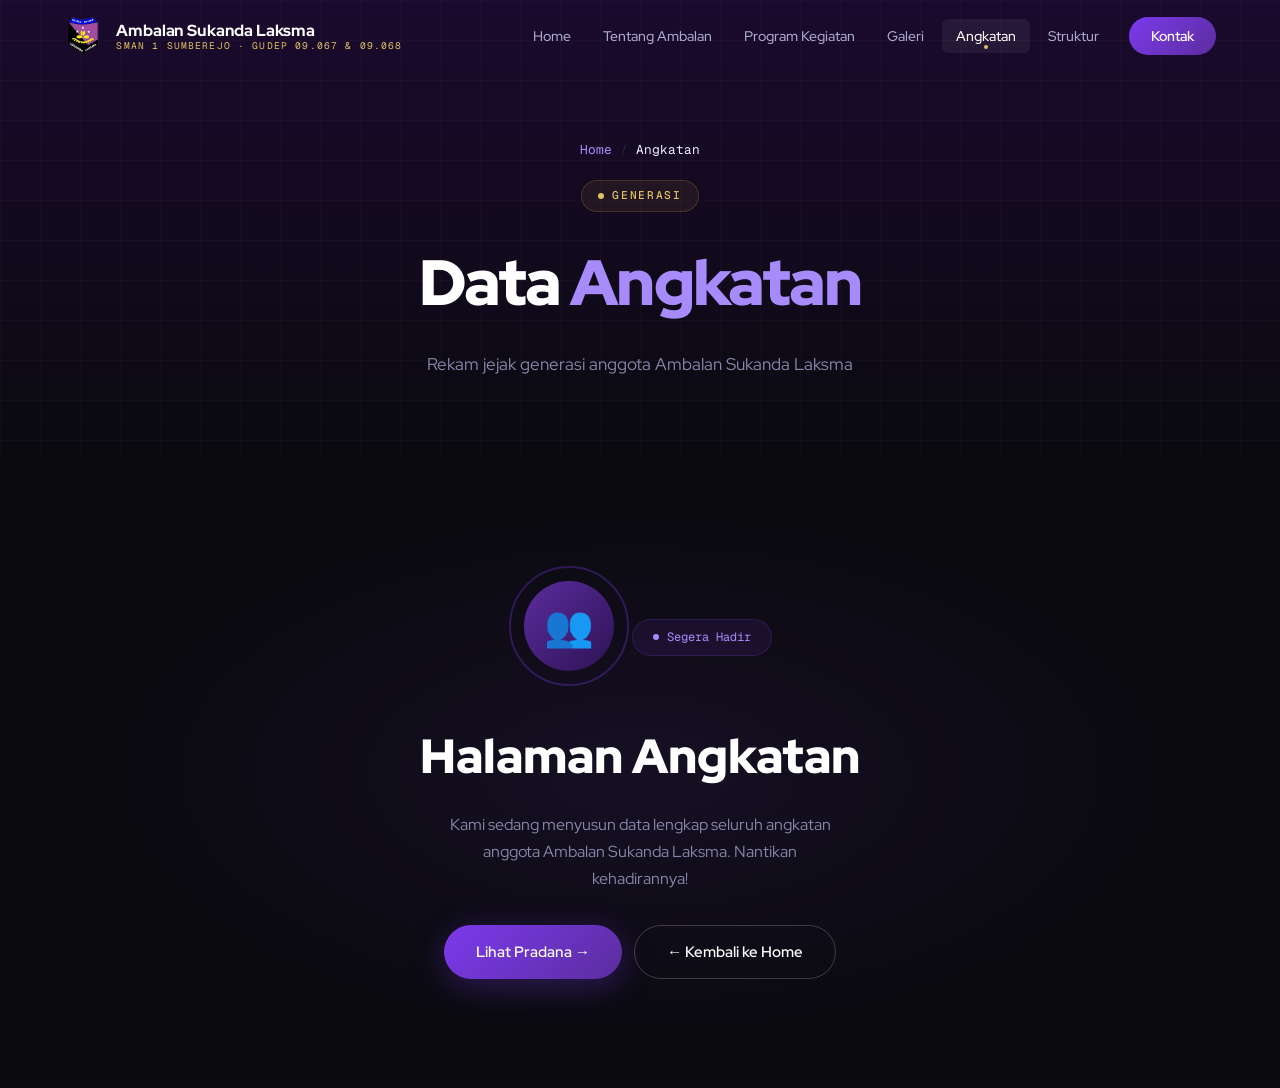
<file: angkatan.html>
<!DOCTYPE html>
<html lang="id">
<head>
  <meta charset="UTF-8">
  <meta name="viewport" content="width=device-width, initial-scale=1.0">
  <title>Angkatan | Sukanda Laksma</title>
  <link rel="stylesheet" href="assets/css/style.css">
  <link rel="preconnect" href="https://fonts.googleapis.com">
</head>
<body>
  <nav class="navbar scrolled" id="navbar">
    <div class="container">
      <div class="navbar-inner">
        <a href="index.html" class="nav-brand">
          <img src="assets/img/logo/LOGO FULL.png" alt="Logo Ambalan Sukanda Laksma" style="height:40px;width:auto;object-fit:contain;">
          <div class="nav-brand-text">
            <span class="nav-brand-name">Ambalan Sukanda Laksma</span>
            <span class="nav-brand-sub">SMAN 1 Sumberejo · Gudep 09.067 & 09.068</span>
          </div>
        </a>
        <ul class="nav-menu">
          <li><a href="index.html" class="nav-link">Home</a></li>
          <li><a href="about.html" class="nav-link">Tentang Ambalan</a></li>
          <li><a href="kegiatan.html" class="nav-link">Program Kegiatan</a></li>
          <li><a href="galeri.html" class="nav-link">Galeri</a></li>
          <li><a href="angkatan.html" class="nav-link active">Angkatan</a></li>
          <li><a href="struktur.html" class="nav-link">Struktur</a></li>
          <li><a href="kontak.html" class="nav-link nav-cta">Kontak</a></li>
        </ul>
        <button class="nav-toggle" aria-label="Menu"><span></span><span></span><span></span></button>
      </div>
    </div>
  </nav>

  <section class="page-hero">
    <div class="container">
      <div class="page-hero-content">
        <div class="breadcrumb" style="justify-content:center;"><a href="index.html">Home</a><span class="breadcrumb-sep">/</span><span>Angkatan</span></div>
        <span class="section-badge">Generasi</span>
        <h1 class="page-hero-title">Data <span style="color:var(--purple-400);">Angkatan</span></h1>
        <p class="page-hero-sub">Rekam jejak generasi anggota Ambalan Sukanda Laksma</p>
      </div>
    </div>
  </section>

  <section class="coming-soon-section">
    <div style="position:relative;z-index:1;text-align:center;padding:0 24px;">
      <!-- Animated rings -->
      <div style="position:relative;display:inline-block;margin-bottom:32px;">
        <div style="width:120px;height:120px;border-radius:50%;border:2px solid rgba(124,58,237,0.3);display:flex;align-items:center;justify-content:center;animation:pulse-glow 2.5s infinite;">
          <div style="width:90px;height:90px;border-radius:50%;background:linear-gradient(135deg,#5b2d9e,#2d1254);display:flex;align-items:center;justify-content:center;font-size:2.5rem;">👥</div>
        </div>
      </div>

      <div class="coming-soon-badge" style="margin:0 auto 24px;display:inline-flex;">
        <span style="width:6px;height:6px;border-radius:50%;background:var(--purple-400);animation:pulse-glow 1.5s infinite;"></span>
        Segera Hadir
      </div>

      <h2 class="coming-soon-title">Halaman Angkatan</h2>
      <p class="coming-soon-sub">Kami sedang menyusun data lengkap seluruh angkatan anggota Ambalan Sukanda Laksma. Nantikan kehadirannya!</p>

      <div style="display:flex;gap:12px;justify-content:center;flex-wrap:wrap;">
        <a href="about.html" class="btn btn-primary">Lihat Pradana →</a>
        <a href="index.html" class="btn btn-outline">← Kembali ke Home</a>
      </div>
    </div>
  </section>

  <script src="assets/js/script.js"></script>
</body>
</html>
</file>
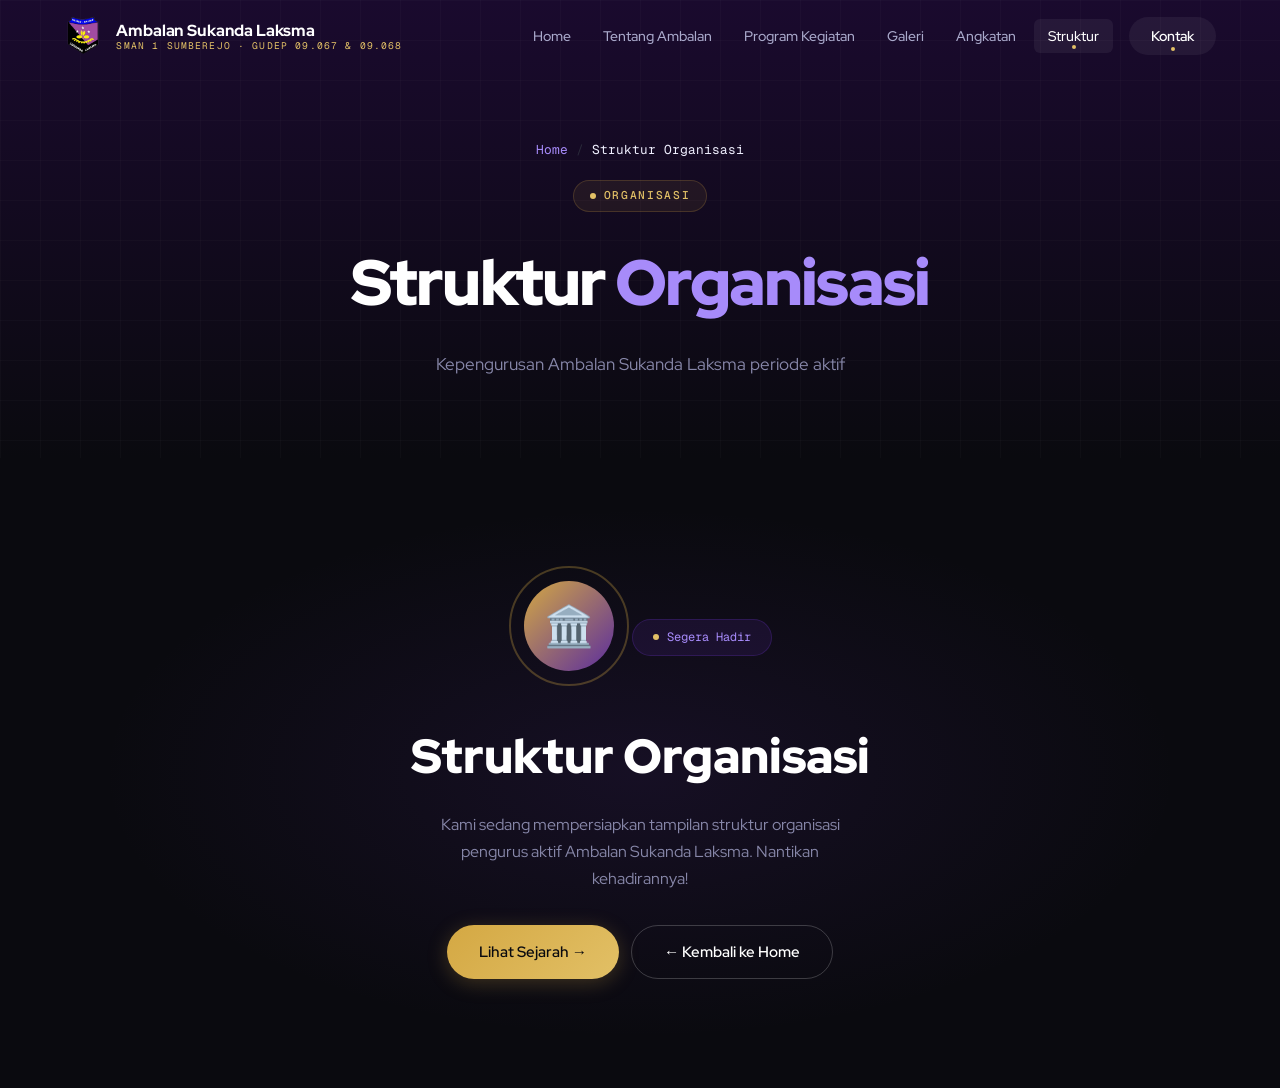
<file: struktur.html>
<!DOCTYPE html>
<html lang="id">
<head>
  <meta charset="UTF-8">
  <meta name="viewport" content="width=device-width, initial-scale=1.0">
  <title>Kontak | Sukanda Laksma</title>
  <link rel="stylesheet" href="assets/css/style.css">
  <link rel="preconnect" href="https://fonts.googleapis.com">
</head>
<body>
  <nav class="navbar scrolled" id="navbar">
    <div class="container">
      <div class="navbar-inner">
        <a href="index.html" class="nav-brand">
          <img src="assets/img/logo/LOGO FULL.png" alt="Logo Ambalan Sukanda Laksma" style="height:40px;width:auto;object-fit:contain;">
          <div class="nav-brand-text">
            <span class="nav-brand-name">Ambalan Sukanda Laksma</span>
            <span class="nav-brand-sub">SMAN 1 Sumberejo · Gudep 09.067 & 09.068</span>
          </div>
        </a>
        <ul class="nav-menu">
          <li><a href="index.html" class="nav-link">Home</a></li>
          <li><a href="about.html" class="nav-link">Tentang Ambalan</a></li>
          <li><a href="kegiatan.html" class="nav-link">Program Kegiatan</a></li>
          <li><a href="galeri.html" class="nav-link">Galeri</a></li>
          <li><a href="angkatan.html" class="nav-link">Angkatan</a></li>
          <li><a href="struktur.html" class="nav-link">Struktur</a></li>
          <li><a href="kontak.html" class="nav-link nav-cta active">Kontak</a></li>
        </ul>
        <button class="nav-toggle" aria-label="Menu"><span></span><span></span><span></span></button>
      </div>
    </div>
  </nav>
  
  <section class="page-hero">
    <div class="container">
      <div class="page-hero-content">
        <div class="breadcrumb" style="justify-content:center;"><a href="index.html">Home</a><span class="breadcrumb-sep">/</span><span>Struktur Organisasi</span></div>
        <span class="section-badge">Organisasi</span>
        <h1 class="page-hero-title">Struktur <span style="color:var(--purple-400);">Organisasi</span></h1>
        <p class="page-hero-sub">Kepengurusan Ambalan Sukanda Laksma periode aktif</p>
      </div>
    </div>
  </section>

  <section class="coming-soon-section">
    <div style="position:relative;z-index:1;text-align:center;padding:0 24px;">
      <div style="position:relative;display:inline-block;margin-bottom:32px;">
        <div style="width:120px;height:120px;border-radius:50%;border:2px solid rgba(212,168,67,0.3);display:flex;align-items:center;justify-content:center;animation:pulse-glow 2.5s infinite;">
          <div style="width:90px;height:90px;border-radius:50%;background:linear-gradient(135deg,#d4a843,#5b2d9e);display:flex;align-items:center;justify-content:center;font-size:2.5rem;">🏛️</div>
        </div>
      </div>

      <div class="coming-soon-badge" style="margin:0 auto 24px;display:inline-flex;">
        <span style="width:6px;height:6px;border-radius:50%;background:var(--gold-400);animation:pulse-glow 1.5s infinite;"></span>
        Segera Hadir
      </div>

      <h2 class="coming-soon-title">Struktur Organisasi</h2>
      <p class="coming-soon-sub">Kami sedang mempersiapkan tampilan struktur organisasi pengurus aktif Ambalan Sukanda Laksma. Nantikan kehadirannya!</p>

      <div style="display:flex;gap:12px;justify-content:center;flex-wrap:wrap;">
        <a href="about.html" class="btn btn-gold">Lihat Sejarah →</a>
        <a href="index.html" class="btn btn-outline">← Kembali ke Home</a>
      </div>
    </div>
  </section>

  <script src="assets/js/script.js"></script>
</body>
</html>
</file>
<file: assets/css/style.css>
/* ============================
   AMBALAN SUKANDA LAKSMA
   Main Stylesheet
   ============================ */

@import url('https://fonts.googleapis.com/css2?family=Red+Hat+Display:ital,wght@0,300;0,400;0,500;0,600;0,700;0,800;0,900;1,400&display=swap');
@import url('https://fonts.googleapis.com/css2?family=Geist+Mono:wght@300;400;500;600&display=swap');

/* ============================
   CSS VARIABLES
   ============================ */
:root {
  --purple-950: #1a0a2e;
  --purple-900: #2d1254;
  --purple-800: #3d1a6e;
  --purple-700: #5b2d9e;
  --purple-600: #7c3aed;
  --purple-500: #8b5cf6;
  --purple-400: #a78bfa;
  --purple-300: #c4b5fd;
  --purple-200: #ddd6fe;
  --purple-100: #ede9fe;

  --gold-500: #d4a843;
  --gold-400: #e2c066;
  --gold-300: #f0d896;

  --neutral-950: #0a0a0f;
  --neutral-900: #111118;
  --neutral-800: #1c1c28;
  --neutral-700: #2a2a3a;
  --neutral-600: #404060;
  --neutral-400: #8888aa;
  --neutral-300: #aaaacc;
  --neutral-200: #ccccee;
  --neutral-100: #f0f0ff;
  --white: #ffffff;

  --font-sans: 'Red Hat Display', sans-serif;
  --font-mono: 'Geist Mono', monospace;

  --radius-sm: 6px;
  --radius-md: 12px;
  --radius-lg: 20px;
  --radius-xl: 32px;
  --radius-full: 9999px;

  --shadow-sm: 0 2px 8px rgba(0,0,0,0.12);
  --shadow-md: 0 8px 32px rgba(0,0,0,0.2);
  --shadow-lg: 0 24px 64px rgba(0,0,0,0.35);
  --shadow-purple: 0 8px 32px rgba(124, 58, 237, 0.3);
  --shadow-gold: 0 4px 20px rgba(212, 168, 67, 0.25);

  --transition: all 0.3s cubic-bezier(0.4, 0, 0.2, 1);
  --transition-slow: all 0.6s cubic-bezier(0.4, 0, 0.2, 1);

  --nav-height: 72px;
}

/* ============================
   RESET & BASE
   ============================ */
*, *::before, *::after {
  box-sizing: border-box;
  margin: 0;
  padding: 0;
}

html {
  scroll-behavior: smooth;
  font-size: 16px;
}

body {
  font-family: var(--font-sans);
  background-color: var(--neutral-950);
  color: var(--neutral-100);
  line-height: 1.6;
  overflow-x: hidden;
  -webkit-font-smoothing: antialiased;
}

img { display: block; max-width: 100%; }
a { text-decoration: none; color: inherit; }
ul { list-style: none; }
button { cursor: pointer; border: none; background: none; font-family: var(--font-sans); }

::selection {
  background: var(--purple-600);
  color: var(--white);
}

/* ============================
   SCROLLBAR
   ============================ */
::-webkit-scrollbar { width: 6px; }
::-webkit-scrollbar-track { background: var(--neutral-950); }
::-webkit-scrollbar-thumb { background: var(--purple-700); border-radius: 3px; }
::-webkit-scrollbar-thumb:hover { background: var(--purple-600); }

/* ============================
   TYPOGRAPHY UTILITIES
   ============================ */
.mono { font-family: var(--font-mono); }

.text-xs   { font-size: 0.75rem; }
.text-sm   { font-size: 0.875rem; }
.text-base { font-size: 1rem; }
.text-lg   { font-size: 1.125rem; }
.text-xl   { font-size: 1.25rem; }
.text-2xl  { font-size: 1.5rem; }
.text-3xl  { font-size: 1.875rem; }
.text-4xl  { font-size: 2.25rem; }
.text-5xl  { font-size: 3rem; }
.text-6xl  { font-size: 3.75rem; }
.text-7xl  { font-size: 4.5rem; }

.font-light    { font-weight: 300; }
.font-regular  { font-weight: 400; }
.font-medium   { font-weight: 500; }
.font-semibold { font-weight: 600; }
.font-bold     { font-weight: 700; }
.font-black    { font-weight: 900; }

/* ============================
   LAYOUT UTILITIES
   ============================ */
.container {
  max-width: 1200px;
  margin: 0 auto;
  padding: 0 24px;
}

.section {
  padding: 96px 0;
}

.grid-2 { display: grid; grid-template-columns: 1fr 1fr; gap: 32px; }
.grid-3 { display: grid; grid-template-columns: repeat(3, 1fr); gap: 28px; }
.grid-4 { display: grid; grid-template-columns: repeat(4, 1fr); gap: 24px; }

.flex { display: flex; }
.flex-col { flex-direction: column; }
.items-center { align-items: center; }
.justify-center { justify-content: center; }
.justify-between { justify-content: space-between; }
.gap-2 { gap: 8px; }
.gap-4 { gap: 16px; }
.gap-6 { gap: 24px; }
.gap-8 { gap: 32px; }

.text-center { text-align: center; }
.text-left { text-align: left; }

/* ============================
   COLOR UTILITIES
   ============================ */
.text-purple { color: var(--purple-400); }
.text-gold { color: var(--gold-400); }
.text-muted { color: var(--neutral-400); }
.text-white { color: var(--white); }

/* ============================
   SECTION BADGE / LABEL
   ============================ */
.section-badge {
  display: inline-flex;
  align-items: center;
  gap: 8px;
  font-family: var(--font-mono);
  font-size: 0.7rem;
  font-weight: 500;
  letter-spacing: 0.15em;
  text-transform: uppercase;
  color: var(--gold-400);
  background: rgba(212, 168, 67, 0.08);
  border: 1px solid rgba(212, 168, 67, 0.2);
  padding: 6px 16px;
  border-radius: var(--radius-full);
  margin-bottom: 20px;
}

.section-badge::before {
  content: '';
  display: inline-block;
  width: 6px;
  height: 6px;
  border-radius: 50%;
  background: var(--gold-400);
}

.section-title {
  font-size: clamp(2rem, 4vw, 2.75rem);
  font-weight: 800;
  color: var(--white);
  line-height: 1.15;
  margin-bottom: 16px;
}

.section-subtitle {
  font-size: 1.05rem;
  color: var(--neutral-400);
  max-width: 560px;
  line-height: 1.7;
}

/* ============================
   DECORATIVE DIVIDER
   ============================ */
.gold-line {
  width: 48px;
  height: 3px;
  background: linear-gradient(90deg, var(--gold-400), transparent);
  border-radius: 2px;
  margin: 16px 0 24px;
}

/* center variant */
.gold-line.center {
  margin: 16px auto 24px;
}

/* ============================
   BUTTONS
   ============================ */
.btn {
  display: inline-flex;
  align-items: center;
  gap: 8px;
  padding: 14px 32px;
  border-radius: var(--radius-full);
  font-family: var(--font-sans);
  font-weight: 600;
  font-size: 0.95rem;
  transition: var(--transition);
  position: relative;
  overflow: hidden;
}

.btn-primary {
  background: linear-gradient(135deg, var(--purple-600), var(--purple-700));
  color: var(--white);
  box-shadow: var(--shadow-purple);
}

.btn-primary:hover {
  background: linear-gradient(135deg, var(--purple-500), var(--purple-600));
  box-shadow: 0 12px 40px rgba(124, 58, 237, 0.45);
  transform: translateY(-2px);
}

.btn-gold {
  background: linear-gradient(135deg, var(--gold-500), var(--gold-400));
  color: var(--neutral-950);
  box-shadow: var(--shadow-gold);
}

.btn-gold:hover {
  transform: translateY(-2px);
  box-shadow: 0 12px 40px rgba(212, 168, 67, 0.4);
}

.btn-outline {
  background: transparent;
  border: 1.5px solid rgba(255,255,255,0.2);
  color: var(--white);
}

.btn-outline:hover {
  border-color: var(--purple-400);
  background: rgba(124, 58, 237, 0.1);
}

/* ============================
   CARDS
   ============================ */
.card {
  background: var(--neutral-800);
  border: 1px solid rgba(255,255,255,0.06);
  border-radius: var(--radius-lg);
  padding: 32px;
  transition: var(--transition);
  position: relative;
  overflow: hidden;
}

.card:hover {
  border-color: rgba(124, 58, 237, 0.3);
  box-shadow: var(--shadow-purple);
  transform: translateY(-4px);
}

.card::before {
  content: '';
  position: absolute;
  top: 0; left: 0;
  width: 100%; height: 2px;
  background: linear-gradient(90deg, var(--purple-600), transparent);
  opacity: 0;
  transition: var(--transition);
}

.card:hover::before {
  opacity: 1;
}

/* ============================
   NAVBAR
   ============================ */
.navbar {
  position: fixed;
  top: 0; left: 0; right: 0;
  height: var(--nav-height);
  z-index: 1000;
  transition: var(--transition);
}

.navbar.scrolled {
  background: rgba(10, 10, 15, 0.92);
  backdrop-filter: blur(16px);
  -webkit-backdrop-filter: blur(16px);
  border-bottom: 1px solid rgba(255,255,255,0.06);
  box-shadow: 0 4px 32px rgba(0,0,0,0.4);
}

.navbar-inner {
  display: flex;
  align-items: center;
  justify-content: space-between;
  height: var(--nav-height);
}

.nav-brand {
  display: flex;
  align-items: center;
  gap: 12px;
}

.nav-logo-imgs {
  display: flex;
  align-items: center;
  gap: -4px;
}

.nav-logo-imgs img {
  width: 36px;
  height: 36px;
  object-fit: contain;
  border-radius: 4px;
}

.nav-brand-text {
  display: flex;
  flex-direction: column;
  line-height: 1.2;
}

.nav-brand-name {
  font-weight: 800;
  font-size: 1rem;
  color: var(--white);
  letter-spacing: -0.01em;
}

.nav-brand-sub {
  font-family: var(--font-mono);
  font-size: 0.6rem;
  color: var(--gold-400);
  letter-spacing: 0.12em;
  text-transform: uppercase;
}

.nav-menu {
  display: flex;
  align-items: center;
  gap: 4px;
}

.nav-link {
  font-size: 0.88rem;
  font-weight: 500;
  color: var(--neutral-300);
  padding: 8px 14px;
  border-radius: var(--radius-sm);
  transition: var(--transition);
  position: relative;
}

.nav-link:hover,
.nav-link.active {
  color: var(--white);
  background: rgba(255,255,255,0.06);
}

.nav-link.active::after {
  content: '';
  position: absolute;
  bottom: 4px; left: 50%; transform: translateX(-50%);
  width: 4px; height: 4px;
  border-radius: 50%;
  background: var(--gold-400);
}

.nav-cta {
  margin-left: 12px;
  padding: 10px 22px;
  background: linear-gradient(135deg, var(--purple-600), var(--purple-700));
  color: var(--white);
  border-radius: var(--radius-full);
  font-size: 0.88rem;
  font-weight: 600;
  transition: var(--transition);
}

.nav-cta:hover {
  background: linear-gradient(135deg, var(--purple-500), var(--purple-600));
  box-shadow: var(--shadow-purple);
  transform: translateY(-1px);
}

/* Mobile hamburger */
.nav-toggle {
  display: none;
  flex-direction: column;
  gap: 5px;
  padding: 6px;
  cursor: pointer;
}

.nav-toggle span {
  display: block;
  width: 24px; height: 2px;
  background: var(--white);
  border-radius: 2px;
  transition: var(--transition);
}

/* ============================
   HERO SECTION
   ============================ */
.hero {
  min-height: 100vh;
  display: flex;
  align-items: center;
  position: relative;
  overflow: hidden;
  padding-top: var(--nav-height);
}

.hero-bg {
  position: absolute;
  inset: 0;
  background: 
    radial-gradient(ellipse 80% 60% at 50% 0%, rgba(92, 45, 158, 0.35) 0%, transparent 60%),
    radial-gradient(ellipse 60% 40% at 80% 80%, rgba(124, 58, 237, 0.2) 0%, transparent 50%),
    linear-gradient(180deg, var(--neutral-950) 0%, var(--purple-950) 50%, var(--neutral-950) 100%);
}

.hero-grid-bg {
  position: absolute;
  inset: 0;
  background-image: 
    linear-gradient(rgba(255,255,255,0.025) 1px, transparent 1px),
    linear-gradient(90deg, rgba(255,255,255,0.025) 1px, transparent 1px);
  background-size: 60px 60px;
  mask-image: radial-gradient(ellipse 80% 80% at 50% 50%, black 0%, transparent 100%);
}

.hero-particles {
  position: absolute;
  inset: 0;
  overflow: hidden;
  pointer-events: none;
}

.hero-particle {
  position: absolute;
  border-radius: 50%;
  animation: float-particle linear infinite;
  opacity: 0;
}

@keyframes float-particle {
  0% { transform: translateY(100vh) rotate(0deg); opacity: 0; }
  10% { opacity: 0.6; }
  90% { opacity: 0.3; }
  100% { transform: translateY(-100px) rotate(360deg); opacity: 0; }
}

.hero-content {
  position: relative;
  z-index: 2;
  max-width: 800px;
}

.hero-eyebrow {
  display: inline-flex;
  align-items: center;
  gap: 10px;
  font-family: var(--font-mono);
  font-size: 0.7rem;
  letter-spacing: 0.2em;
  text-transform: uppercase;
  color: var(--gold-400);
  margin-bottom: 28px;
  opacity: 0;
  animation: fade-up 0.8s ease 0.2s forwards;
}

.hero-eyebrow-dot {
  width: 20px; height: 1px;
  background: var(--gold-400);
  display: inline-block;
}

.hero-title {
  font-size: clamp(2.8rem, 7vw, 5.5rem);
  font-weight: 900;
  line-height: 1.05;
  color: var(--white);
  margin-bottom: 24px;
  opacity: 0;
  animation: fade-up 0.8s ease 0.4s forwards;
  letter-spacing: -0.03em;
}

.hero-title span.highlight {
  background: linear-gradient(135deg, var(--purple-400), var(--gold-400));
  -webkit-background-clip: text;
  -webkit-text-fill-color: transparent;
  background-clip: text;
}

.hero-subtitle {
  font-size: 1.1rem;
  color: var(--neutral-300);
  max-width: 560px;
  line-height: 1.75;
  margin-bottom: 40px;
  opacity: 0;
  animation: fade-up 0.8s ease 0.6s forwards;
}

.hero-actions {
  display: flex;
  gap: 16px;
  align-items: center;
  opacity: 0;
  animation: fade-up 0.8s ease 0.8s forwards;
  flex-wrap: wrap;
}

.hero-stats {
  display: flex;
  gap: 48px;
  margin-top: 72px;
  padding-top: 40px;
  border-top: 1px solid rgba(255,255,255,0.08);
  opacity: 0;
  animation: fade-up 0.8s ease 1s forwards;
}

.hero-stat-num {
  font-size: 2rem;
  font-weight: 800;
  color: var(--white);
  line-height: 1;
  margin-bottom: 4px;
}

.hero-stat-num span {
  color: var(--purple-400);
}

.hero-stat-label {
  font-size: 0.8rem;
  color: var(--neutral-400);
  font-family: var(--font-mono);
  letter-spacing: 0.08em;
}

/* ============================
   ABOUT SECTION
   ============================ */
.about-section {
  background: var(--neutral-900);
  position: relative;
  overflow: hidden;
}

.about-section::before {
  content: '';
  position: absolute;
  top: -200px; right: -200px;
  width: 600px; height: 600px;
  background: radial-gradient(circle, rgba(124, 58, 237, 0.08) 0%, transparent 70%);
  pointer-events: none;
}

.about-grid {
  display: grid;
  grid-template-columns: 1fr 1fr;
  gap: 80px;
  align-items: center;
}

.about-img-wrapper {
  position: relative;
}

.about-img-main {
  width: 100%;
  aspect-ratio: 4/5;
  object-fit: cover;
  border-radius: var(--radius-xl);
  position: relative;
  z-index: 1;
}

.about-img-placeholder {
  width: 100%;
  aspect-ratio: 4/5;
  border-radius: var(--radius-xl);
  background: linear-gradient(135deg, var(--purple-900), var(--neutral-800));
  display: flex;
  flex-direction: column;
  align-items: center;
  justify-content: center;
  color: var(--purple-300);
  font-size: 4rem;
  position: relative;
  z-index: 1;
  border: 1px solid rgba(124, 58, 237, 0.2);
}

.about-img-badge {
  position: absolute;
  bottom: -20px;
  right: -20px;
  background: var(--purple-600);
  border-radius: var(--radius-lg);
  padding: 20px 24px;
  text-align: center;
  z-index: 2;
  box-shadow: var(--shadow-purple);
  border: 2px solid rgba(255,255,255,0.1);
}

.about-img-badge .num {
  font-size: 2rem;
  font-weight: 800;
  color: var(--white);
  line-height: 1;
  display: block;
}

.about-img-badge .lbl {
  font-size: 0.7rem;
  color: var(--purple-200);
  font-family: var(--font-mono);
  letter-spacing: 0.1em;
  display: block;
  margin-top: 4px;
}

.about-img-frame {
  position: absolute;
  top: 20px; left: -20px;
  width: 100%; height: 100%;
  border-radius: var(--radius-xl);
  border: 1.5px solid rgba(212, 168, 67, 0.25);
  pointer-events: none;
}

.about-values {
  display: flex;
  flex-direction: column;
  gap: 16px;
  margin-top: 32px;
}

.about-value-item {
  display: flex;
  align-items: flex-start;
  gap: 16px;
  padding: 20px;
  background: var(--neutral-800);
  border-radius: var(--radius-md);
  border: 1px solid rgba(255,255,255,0.05);
  transition: var(--transition);
}

.about-value-item:hover {
  border-color: rgba(124, 58, 237, 0.3);
}

.about-value-icon {
  width: 44px; height: 44px;
  min-width: 44px;
  background: rgba(124, 58, 237, 0.15);
  border-radius: var(--radius-sm);
  display: flex;
  align-items: center;
  justify-content: center;
  font-size: 1.3rem;
}

.about-value-title {
  font-weight: 700;
  font-size: 0.95rem;
  color: var(--white);
  margin-bottom: 4px;
}

.about-value-desc {
  font-size: 0.82rem;
  color: var(--neutral-400);
  line-height: 1.5;
}

/* ============================
   HISTORY SECTION
   ============================ */
.history-section {
  background: var(--neutral-950);
}

.history-timeline {
  position: relative;
  padding-left: 40px;
}

.history-timeline::before {
  content: '';
  position: absolute;
  left: 0; top: 0; bottom: 0;
  width: 2px;
  background: linear-gradient(180deg, var(--purple-600), transparent);
}

.timeline-item {
  position: relative;
  padding: 0 0 40px 32px;
  opacity: 0;
  transform: translateX(-20px);
  transition: var(--transition-slow);
}

.timeline-item.visible {
  opacity: 1;
  transform: translateX(0);
}

.timeline-dot {
  position: absolute;
  left: -5px; top: 4px;
  width: 12px; height: 12px;
  border-radius: 50%;
  background: var(--purple-600);
  border: 2px solid var(--neutral-950);
  box-shadow: 0 0 0 3px rgba(124, 58, 237, 0.3);
}

.timeline-year {
  font-family: var(--font-mono);
  font-size: 0.7rem;
  color: var(--gold-400);
  letter-spacing: 0.1em;
  margin-bottom: 6px;
}

.timeline-title {
  font-weight: 700;
  color: var(--white);
  margin-bottom: 8px;
}

.timeline-desc {
  font-size: 0.875rem;
  color: var(--neutral-400);
  line-height: 1.6;
}

/* ============================
   PROGRAMS SECTION
   ============================ */
.programs-section {
  background: var(--neutral-900);
}

.program-card {
  background: var(--neutral-800);
  border: 1px solid rgba(255,255,255,0.06);
  border-radius: var(--radius-lg);
  padding: 36px 28px;
  transition: var(--transition);
  position: relative;
  overflow: hidden;
  cursor: default;
}

.program-card::after {
  content: '';
  position: absolute;
  bottom: 0; left: 0;
  width: 100%; height: 3px;
  background: linear-gradient(90deg, var(--purple-600), var(--gold-400));
  opacity: 0;
  transition: var(--transition);
}

.program-card:hover {
  border-color: rgba(124, 58, 237, 0.3);
  background: var(--neutral-700);
  transform: translateY(-6px);
  box-shadow: var(--shadow-purple);
}

.program-card:hover::after {
  opacity: 1;
}

.program-icon {
  width: 56px; height: 56px;
  background: linear-gradient(135deg, rgba(124, 58, 237, 0.2), rgba(212, 168, 67, 0.1));
  border-radius: var(--radius-md);
  display: flex;
  align-items: center;
  justify-content: center;
  font-size: 1.6rem;
  margin-bottom: 24px;
  border: 1px solid rgba(124, 58, 237, 0.2);
}

.program-title {
  font-size: 1.1rem;
  font-weight: 700;
  color: var(--white);
  margin-bottom: 12px;
}

.program-desc {
  font-size: 0.88rem;
  color: var(--neutral-400);
  line-height: 1.65;
}

.program-tag {
  display: inline-block;
  font-family: var(--font-mono);
  font-size: 0.65rem;
  letter-spacing: 0.1em;
  text-transform: uppercase;
  color: var(--purple-400);
  background: rgba(124, 58, 237, 0.1);
  padding: 4px 10px;
  border-radius: var(--radius-full);
  margin-top: 20px;
}

/* ============================
   KEGIATAN PAGE HERO
   ============================ */
.page-hero {
  padding: 140px 0 80px;
  background: linear-gradient(180deg, var(--purple-950) 0%, var(--neutral-950) 100%);
  position: relative;
  overflow: hidden;
}

.page-hero::before {
  content: '';
  position: absolute;
  inset: 0;
  background-image: 
    linear-gradient(rgba(255,255,255,0.02) 1px, transparent 1px),
    linear-gradient(90deg, rgba(255,255,255,0.02) 1px, transparent 1px);
  background-size: 40px 40px;
}

.page-hero-content {
  position: relative;
  z-index: 1;
  text-align: center;
}

.page-hero-title {
  font-size: clamp(2.5rem, 5vw, 4rem);
  font-weight: 900;
  color: var(--white);
  letter-spacing: -0.03em;
  margin-bottom: 16px;
}

.page-hero-sub {
  color: var(--neutral-400);
  font-size: 1.05rem;
  max-width: 480px;
  margin: 0 auto;
}

/* ============================
   GALLERY SECTION
   ============================ */
.gallery-section {
  background: var(--neutral-950);
}

.gallery-grid {
  display: grid;
  grid-template-columns: repeat(3, 1fr);
  grid-auto-rows: 240px;
  gap: 16px;
}

.gallery-item {
  border-radius: var(--radius-md);
  overflow: hidden;
  position: relative;
  cursor: pointer;
  background: var(--neutral-800);
  border: 1px solid rgba(255,255,255,0.06);
}

.gallery-item.span-2-cols { grid-column: span 2; }
.gallery-item.span-2-rows { grid-row: span 2; }

.gallery-placeholder {
  width: 100%; height: 100%;
  display: flex;
  flex-direction: column;
  align-items: center;
  justify-content: center;
  gap: 12px;
  color: var(--neutral-600);
  font-size: 2rem;
  position: relative;
  background: linear-gradient(135deg, var(--neutral-800), var(--neutral-700));
  transition: var(--transition);
}

.gallery-placeholder img {
  width: 100%;
  height: 100%;
  object-fit: cover;
  position: absolute;
  inset: 0;
}

.gallery-overlay {
  position: absolute;
  inset: 0;
  background: linear-gradient(to top, rgba(26, 10, 46, 0.9) 0%, transparent 60%);
  opacity: 0;
  transition: var(--transition);
  display: flex;
  align-items: flex-end;
  padding: 20px;
}

.gallery-item:hover .gallery-overlay {
  opacity: 1;
}

.gallery-item:hover .gallery-placeholder {
  transform: scale(1.03);
}

.gallery-caption {
  font-size: 0.85rem;
  font-weight: 600;
  color: var(--white);
}

/* ============================
   SANDI SECTION
   ============================ */
.sandi-section {
  background: var(--purple-950);
  position: relative;
  overflow: hidden;
}

.sandi-section::before {
  content: '';
  position: absolute;
  inset: 0;
  background: 
    radial-gradient(ellipse at 20% 50%, rgba(124, 58, 237, 0.2) 0%, transparent 50%),
    radial-gradient(ellipse at 80% 50%, rgba(212, 168, 67, 0.1) 0%, transparent 50%);
}

.sandi-card {
  position: relative;
  background: rgba(255,255,255,0.04);
  border: 1px solid rgba(255,255,255,0.1);
  border-radius: var(--radius-xl);
  padding: 56px;
  text-align: center;
  backdrop-filter: blur(8px);
}

.sandi-title {
  font-size: 1rem;
  font-weight: 800;
  letter-spacing: 0.1em;
  text-transform: uppercase;
  color: var(--gold-400);
  font-family: var(--font-mono);
  margin-bottom: 32px;
}

.sandi-text {
  font-size: 1rem;
  line-height: 2;
  color: var(--neutral-200);
}

.sandi-speaker {
  font-weight: 700;
  color: var(--purple-300);
  margin-top: 24px;
  margin-bottom: 4px;
}

.sandi-quote {
  background: rgba(124, 58, 237, 0.15);
  border: 1px solid rgba(124, 58, 237, 0.3);
  border-radius: var(--radius-md);
  padding: 20px 28px;
  margin-top: 32px;
  font-weight: 700;
  font-size: 0.9rem;
  color: var(--gold-300);
  letter-spacing: 0.05em;
  font-family: var(--font-mono);
}

/* ============================
   KEGIATAN / ACTIVITIES 
   ============================ */
.kegiatan-grid {
  display: grid;
  grid-template-columns: repeat(3, 1fr);
  gap: 28px;
}

.kegiatan-card {
  background: var(--neutral-800);
  border: 1px solid rgba(255,255,255,0.06);
  border-radius: var(--radius-lg);
  overflow: hidden;
  transition: var(--transition);
}

.kegiatan-card:hover {
  transform: translateY(-6px);
  box-shadow: var(--shadow-purple);
  border-color: rgba(124, 58, 237, 0.3);
}

.kegiatan-img {
  height: 180px;
  background: linear-gradient(135deg, var(--purple-900), var(--neutral-700));
  display: flex;
  align-items: center;
  justify-content: center;
  font-size: 2.5rem;
  position: relative;
  overflow: hidden;
}

.kegiatan-img img {
  width: 100%;
  height: 100%;
  object-fit: cover;
  position: absolute;
  inset: 0;
}

.kegiatan-body {
  padding: 24px;
}

.kegiatan-cat {
  font-family: var(--font-mono);
  font-size: 0.65rem;
  color: var(--purple-400);
  letter-spacing: 0.12em;
  text-transform: uppercase;
  margin-bottom: 8px;
}

.kegiatan-title {
  font-size: 1.05rem;
  font-weight: 700;
  color: var(--white);
  margin-bottom: 10px;
}

.kegiatan-desc {
  font-size: 0.85rem;
  color: var(--neutral-400);
  line-height: 1.6;
}

/* ============================
   CONTACT SECTION
   ============================ */
.contact-section {
  background: var(--neutral-900);
}

.contact-grid {
  display: grid;
  grid-template-columns: 1fr 1.2fr;
  gap: 64px;
  align-items: start;
}

.contact-info-list {
  display: flex;
  flex-direction: column;
  gap: 20px;
  margin-top: 32px;
}

.contact-item {
  display: flex;
  align-items: center;
  gap: 16px;
  padding: 20px;
  background: var(--neutral-800);
  border-radius: var(--radius-md);
  border: 1px solid rgba(255,255,255,0.05);
  transition: var(--transition);
  text-decoration: none;
  color: inherit;
}

.contact-item:hover {
  border-color: rgba(124, 58, 237, 0.3);
  background: rgba(124, 58, 237, 0.05);
  transform: translateX(4px);
}

.contact-icon {
  width: 44px; height: 44px;
  min-width: 44px;
  border-radius: var(--radius-sm);
  display: flex;
  align-items: center;
  justify-content: center;
  font-size: 1.2rem;
}

.contact-icon.purple { background: rgba(124, 58, 237, 0.15); }
.contact-icon.pink   { background: rgba(236, 72, 153, 0.15); }
.contact-icon.black  { background: rgba(255,255,255,0.08); }
.contact-icon.red    { background: rgba(239, 68, 68, 0.15); }
.contact-icon.blue   { background: rgba(59, 130, 246, 0.15); }

.contact-label {
  font-size: 0.7rem;
  font-family: var(--font-mono);
  color: var(--neutral-400);
  letter-spacing: 0.1em;
  text-transform: uppercase;
  margin-bottom: 2px;
}

.contact-value {
  font-size: 0.9rem;
  font-weight: 600;
  color: var(--white);
}

/* Contact form */
.contact-form {
  background: var(--neutral-800);
  border: 1px solid rgba(255,255,255,0.06);
  border-radius: var(--radius-xl);
  padding: 40px;
}

.form-title {
  font-size: 1.3rem;
  font-weight: 700;
  color: var(--white);
  margin-bottom: 24px;
}

.form-group {
  margin-bottom: 20px;
}

.form-label {
  display: block;
  font-size: 0.8rem;
  font-weight: 600;
  color: var(--neutral-300);
  margin-bottom: 8px;
  letter-spacing: 0.04em;
}

.form-input,
.form-textarea {
  width: 100%;
  background: var(--neutral-900);
  border: 1.5px solid rgba(255,255,255,0.08);
  border-radius: var(--radius-sm);
  color: var(--white);
  font-family: var(--font-sans);
  font-size: 0.9rem;
  padding: 12px 16px;
  transition: var(--transition);
  outline: none;
}

.form-input:focus,
.form-textarea:focus {
  border-color: var(--purple-500);
  box-shadow: 0 0 0 3px rgba(124, 58, 237, 0.15);
}

.form-textarea {
  resize: vertical;
  min-height: 120px;
}

.form-input::placeholder,
.form-textarea::placeholder {
  color: var(--neutral-600);
}

/* ============================
   COMING SOON PAGE
   ============================ */
.coming-soon-section {
  min-height: 70vh;
  display: flex;
  align-items: center;
  justify-content: center;
  background: var(--neutral-950);
  text-align: center;
  position: relative;
  overflow: hidden;
}

.coming-soon-section::before {
  content: '';
  position: absolute;
  inset: 0;
  background: radial-gradient(ellipse 60% 60% at 50% 50%, rgba(92, 45, 158, 0.15) 0%, transparent 70%);
}

.coming-soon-icon {
  font-size: 4rem;
  margin-bottom: 24px;
  display: block;
}

.coming-soon-title {
  font-size: 3rem;
  font-weight: 900;
  color: var(--white);
  margin-bottom: 16px;
}

.coming-soon-sub {
  color: var(--neutral-400);
  font-size: 1rem;
  max-width: 400px;
  margin: 0 auto 32px;
  line-height: 1.7;
}

.coming-soon-badge {
  display: inline-flex;
  align-items: center;
  gap: 8px;
  font-family: var(--font-mono);
  font-size: 0.75rem;
  color: var(--purple-400);
  background: rgba(124, 58, 237, 0.1);
  border: 1px solid rgba(124, 58, 237, 0.2);
  padding: 8px 20px;
  border-radius: var(--radius-full);
}

/* ============================
   PRADANA TABLE
   ============================ */
.pradana-section {
  background: var(--neutral-950);
}

.pradana-grid {
  display: grid;
  grid-template-columns: repeat(3, 1fr);
  gap: 20px;
}

.pradana-card {
  background: var(--neutral-800);
  border: 1px solid rgba(255,255,255,0.06);
  border-radius: var(--radius-md);
  padding: 24px;
  transition: var(--transition);
}

.pradana-card:hover {
  border-color: rgba(124, 58, 237, 0.25);
}

.pradana-num {
  font-family: var(--font-mono);
  font-size: 0.7rem;
  color: var(--gold-400);
  letter-spacing: 0.1em;
  margin-bottom: 8px;
}

.pradana-names {
  display: flex;
  flex-direction: column;
  gap: 4px;
}

.pradana-putra {
  font-size: 0.9rem;
  font-weight: 700;
  color: var(--white);
}

.pradana-putri {
  font-size: 0.85rem;
  color: var(--purple-300);
}

/* ============================
   LAMBANG SECTION
   ============================ */
.lambang-grid {
  display: grid;
  grid-template-columns: 1fr 1.5fr;
  gap: 64px;
  align-items: center;
}

.lambang-img {
  display: flex;
  gap: 16px;
  justify-content: center;
}

.lambang-img img {
  width: 120px;
  filter: drop-shadow(0 8px 24px rgba(124, 58, 237, 0.4));
}

.lambang-list {
  display: flex;
  flex-direction: column;
  gap: 12px;
}

.lambang-item {
  display: flex;
  gap: 16px;
  padding: 16px;
  background: var(--neutral-800);
  border-radius: var(--radius-md);
  border: 1px solid rgba(255,255,255,0.05);
}

.lambang-num {
  font-family: var(--font-mono);
  font-size: 0.7rem;
  color: var(--gold-400);
  min-width: 24px;
  padding-top: 2px;
}

.lambang-text {
  font-size: 0.875rem;
  color: var(--neutral-300);
  line-height: 1.5;
}

/* Warna boxes */
.warna-grid {
  display: flex;
  gap: 12px;
  flex-wrap: wrap;
  margin-top: 16px;
}

.warna-item {
  display: flex;
  align-items: center;
  gap: 10px;
  padding: 10px 16px;
  background: var(--neutral-800);
  border-radius: var(--radius-md);
  border: 1px solid rgba(255,255,255,0.06);
}

.warna-dot {
  width: 20px; height: 20px;
  border-radius: 4px;
  border: 1px solid rgba(255,255,255,0.15);
}

.warna-label {
  font-size: 0.8rem;
  color: var(--neutral-300);
}

.warna-meaning {
  font-size: 0.75rem;
  color: var(--neutral-400);
  font-family: var(--font-mono);
}

/* ============================
   FOOTER
   ============================ */
.footer {
  background: var(--neutral-950);
  border-top: 1px solid rgba(255,255,255,0.06);
  padding: 64px 0 32px;
}

.footer-grid {
  display: grid;
  grid-template-columns: 2fr 1fr 1fr 1fr;
  gap: 48px;
  margin-bottom: 48px;
}

.footer-brand {
  max-width: 280px;
}

.footer-logo {
  display: flex;
  align-items: center;
  gap: 12px;
  margin-bottom: 16px;
}

.footer-logo img {
  width: 40px;
  height: 40px;
}

.footer-brand-name {
  font-weight: 800;
  font-size: 1.05rem;
  color: var(--white);
}

.footer-desc {
  font-size: 0.85rem;
  color: var(--neutral-400);
  line-height: 1.7;
  margin-bottom: 24px;
}

.footer-socials {
  display: flex;
  gap: 10px;
}

.footer-social-btn {
  width: 36px; height: 36px;
  border-radius: var(--radius-sm);
  background: var(--neutral-800);
  border: 1px solid rgba(255,255,255,0.06);
  display: flex;
  align-items: center;
  justify-content: center;
  font-size: 0.9rem;
  transition: var(--transition);
  color: var(--neutral-400);
}

.footer-social-btn:hover {
  background: var(--purple-600);
  border-color: var(--purple-600);
  color: var(--white);
  transform: translateY(-2px);
}

.footer-heading {
  font-size: 0.8rem;
  font-weight: 700;
  letter-spacing: 0.1em;
  text-transform: uppercase;
  color: var(--white);
  margin-bottom: 20px;
  font-family: var(--font-mono);
}

.footer-links {
  display: flex;
  flex-direction: column;
  gap: 10px;
}

.footer-link {
  font-size: 0.875rem;
  color: var(--neutral-400);
  transition: var(--transition);
}

.footer-link:hover {
  color: var(--purple-400);
  transform: translateX(4px);
  display: inline-flex;
}

.footer-bottom {
  border-top: 1px solid rgba(255,255,255,0.06);
  padding-top: 28px;
  display: flex;
  align-items: center;
  justify-content: space-between;
  gap: 16px;
  flex-wrap: wrap;
}

.footer-copy {
  font-size: 0.8rem;
  color: var(--neutral-600);
}

.footer-copy span { color: var(--purple-400); }

.footer-tagline {
  font-family: var(--font-mono);
  font-size: 0.7rem;
  color: var(--neutral-700);
  letter-spacing: 0.1em;
}

/* ============================
   ANIMATIONS
   ============================ */
@keyframes fade-up {
  from { opacity: 0; transform: translateY(24px); }
  to   { opacity: 1; transform: translateY(0); }
}

@keyframes fade-in {
  from { opacity: 0; }
  to   { opacity: 1; }
}

@keyframes slide-in-left {
  from { opacity: 0; transform: translateX(-40px); }
  to   { opacity: 1; transform: translateX(0); }
}

@keyframes slide-in-right {
  from { opacity: 0; transform: translateX(40px); }
  to   { opacity: 1; transform: translateX(0); }
}

@keyframes pulse-glow {
  0%, 100% { box-shadow: 0 0 0 0 rgba(124, 58, 237, 0.4); }
  50% { box-shadow: 0 0 0 12px rgba(124, 58, 237, 0); }
}

.animate-on-scroll {
  opacity: 0;
  transform: translateY(32px);
  transition: opacity 0.7s ease, transform 0.7s ease;
}

.animate-on-scroll.visible {
  opacity: 1;
  transform: translateY(0);
}

.animate-delay-1 { transition-delay: 0.1s; }
.animate-delay-2 { transition-delay: 0.2s; }
.animate-delay-3 { transition-delay: 0.3s; }
.animate-delay-4 { transition-delay: 0.4s; }
.animate-delay-5 { transition-delay: 0.5s; }

/* ============================
   MOBILE NAV
   ============================ */
@media (max-width: 900px) {
  .nav-menu {
    display: none;
    position: fixed;
    top: var(--nav-height);
    left: 0; right: 0;
    background: var(--neutral-950);
    border-bottom: 1px solid rgba(255,255,255,0.08);
    flex-direction: column;
    align-items: stretch;
    padding: 16px 24px;
    gap: 4px;
    box-shadow: var(--shadow-md);
  }
  
  .nav-menu.open {
    display: flex;
  }

  .nav-cta { margin-left: 0; margin-top: 8px; }
  
  .nav-toggle {
    display: flex;
  }
}

/* ============================
   RESPONSIVE
   ============================ */
@media (max-width: 1024px) {
  .about-grid { gap: 48px; }
  .footer-grid { grid-template-columns: 1fr 1fr; gap: 32px; }
  .lambang-grid { grid-template-columns: 1fr; }
}

@media (max-width: 768px) {
  .section { padding: 64px 0; }

  .grid-2, .grid-3, .grid-4 { grid-template-columns: 1fr; }
  .about-grid { grid-template-columns: 1fr; }
  .contact-grid { grid-template-columns: 1fr; }
  .hero-stats { gap: 28px; flex-wrap: wrap; }
  .gallery-grid { grid-template-columns: 1fr 1fr; }
  .gallery-item.span-2-cols { grid-column: span 1; }
  .kegiatan-grid { grid-template-columns: 1fr; }
  .pradana-grid { grid-template-columns: 1fr 1fr; }
  .footer-grid { grid-template-columns: 1fr; gap: 28px; }
  .sandi-card { padding: 32px 20px; }
}

@media (max-width: 480px) {
  .container { padding: 0 16px; }
  .hero-title { font-size: 2.5rem; }
  .gallery-grid { grid-template-columns: 1fr; }
  .gallery-item.span-2-cols,
  .gallery-item.span-2-rows { grid-column: span 1; grid-row: span 1; }
  .pradana-grid { grid-template-columns: 1fr; }
  .footer-bottom { flex-direction: column; text-align: center; }
}

/* ============================
   BREADCRUMB
   ============================ */
.breadcrumb {
  display: flex;
  align-items: center;
  gap: 8px;
  font-size: 0.8rem;
  color: var(--neutral-500);
  margin-bottom: 20px;
  font-family: var(--font-mono);
}

.breadcrumb a { color: var(--purple-400); }
.breadcrumb a:hover { color: var(--purple-300); }
.breadcrumb-sep { color: var(--neutral-700); }

/* ============================
   SF TABLE
   ============================ */
.sf-grid {
  display: grid;
  grid-template-columns: repeat(4, 1fr);
  gap: 12px;
}

.sf-item {
  background: var(--neutral-800);
  border: 1px solid rgba(255,255,255,0.05);
  border-radius: var(--radius-md);
  padding: 16px;
  text-align: center;
  transition: var(--transition);
}

.sf-item:hover {
  border-color: rgba(124, 58, 237, 0.25);
}

.sf-num {
  font-family: var(--font-mono);
  font-size: 0.65rem;
  color: var(--gold-400);
  letter-spacing: 0.1em;
  margin-bottom: 4px;
}

.sf-name {
  font-size: 0.82rem;
  font-weight: 600;
  color: var(--white);
}

@media (max-width: 768px) {
  .sf-grid { grid-template-columns: repeat(3, 1fr); }
}

@media (max-width: 480px) {
  .sf-grid { grid-template-columns: repeat(2, 1fr); }
}

.gallery-placeholder{
  position: relative;
  width: 100%;
  aspect-ratio: 3/4;
  overflow: hidden;
  border-radius: var(--radius-lg);
}

.gallery-placeholder img{
  width: 100%;
  height: 100%;
  object-fit: cover;
  position: absolute;
  inset: 0;
}
</file>
